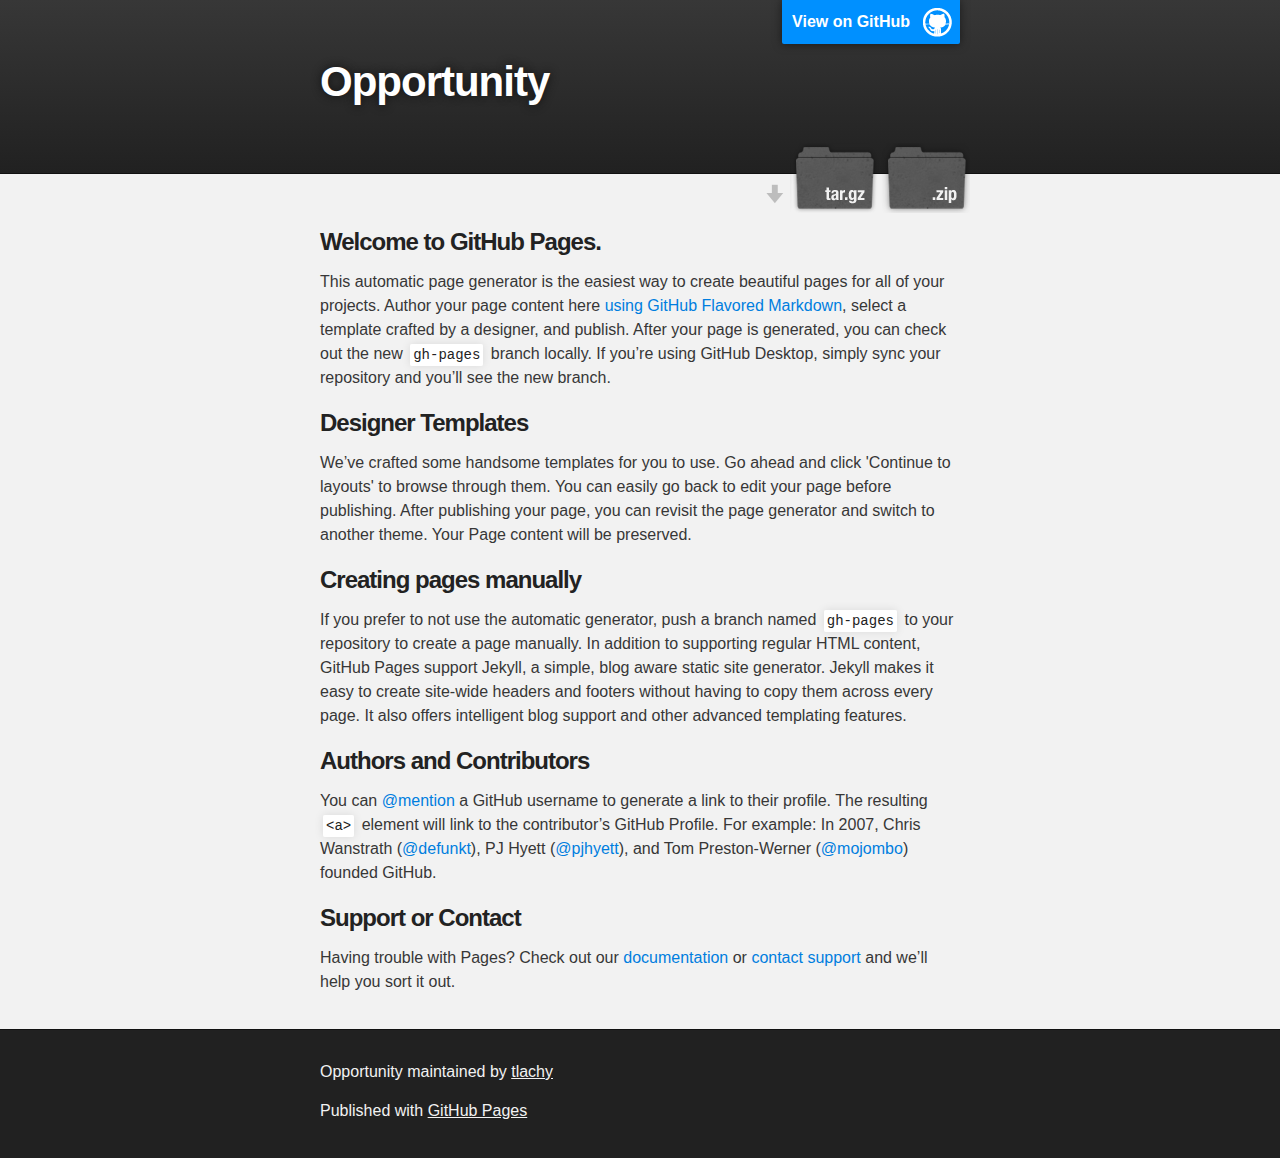
<file: index.html>
<!DOCTYPE html>
<html>

  <head>
    <meta charset='utf-8'>
    <meta http-equiv="X-UA-Compatible" content="chrome=1">
    <meta name="description" content="Opportunity : ">

    <link rel="stylesheet" type="text/css" media="screen" href="stylesheets/stylesheet.css">

    <title>Opportunity</title>
  </head>

  <body>

    <!-- HEADER -->
    <div id="header_wrap" class="outer">
        <header class="inner">
          <a id="forkme_banner" href="https://github.com/tlachy/Opportunity">View on GitHub</a>

          <h1 id="project_title">Opportunity</h1>
          <h2 id="project_tagline"></h2>

            <section id="downloads">
              <a class="zip_download_link" href="https://github.com/tlachy/Opportunity/zipball/master">Download this project as a .zip file</a>
              <a class="tar_download_link" href="https://github.com/tlachy/Opportunity/tarball/master">Download this project as a tar.gz file</a>
            </section>
        </header>
    </div>

    <!-- MAIN CONTENT -->
    <div id="main_content_wrap" class="outer">
      <section id="main_content" class="inner">
        <h3>
<a id="welcome-to-github-pages" class="anchor" href="#welcome-to-github-pages" aria-hidden="true"><span class="octicon octicon-link"></span></a>Welcome to GitHub Pages.</h3>

<p>This automatic page generator is the easiest way to create beautiful pages for all of your projects. Author your page content here <a href="https://guides.github.com/features/mastering-markdown/">using GitHub Flavored Markdown</a>, select a template crafted by a designer, and publish. After your page is generated, you can check out the new <code>gh-pages</code> branch locally. If you’re using GitHub Desktop, simply sync your repository and you’ll see the new branch.</p>

<h3>
<a id="designer-templates" class="anchor" href="#designer-templates" aria-hidden="true"><span class="octicon octicon-link"></span></a>Designer Templates</h3>

<p>We’ve crafted some handsome templates for you to use. Go ahead and click 'Continue to layouts' to browse through them. You can easily go back to edit your page before publishing. After publishing your page, you can revisit the page generator and switch to another theme. Your Page content will be preserved.</p>

<h3>
<a id="creating-pages-manually" class="anchor" href="#creating-pages-manually" aria-hidden="true"><span class="octicon octicon-link"></span></a>Creating pages manually</h3>

<p>If you prefer to not use the automatic generator, push a branch named <code>gh-pages</code> to your repository to create a page manually. In addition to supporting regular HTML content, GitHub Pages support Jekyll, a simple, blog aware static site generator. Jekyll makes it easy to create site-wide headers and footers without having to copy them across every page. It also offers intelligent blog support and other advanced templating features.</p>

<h3>
<a id="authors-and-contributors" class="anchor" href="#authors-and-contributors" aria-hidden="true"><span class="octicon octicon-link"></span></a>Authors and Contributors</h3>

<p>You can <a href="https://github.com/blog/821" class="user-mention">@mention</a> a GitHub username to generate a link to their profile. The resulting <code>&lt;a&gt;</code> element will link to the contributor’s GitHub Profile. For example: In 2007, Chris Wanstrath (<a href="https://github.com/defunkt" class="user-mention">@defunkt</a>), PJ Hyett (<a href="https://github.com/pjhyett" class="user-mention">@pjhyett</a>), and Tom Preston-Werner (<a href="https://github.com/mojombo" class="user-mention">@mojombo</a>) founded GitHub.</p>

<h3>
<a id="support-or-contact" class="anchor" href="#support-or-contact" aria-hidden="true"><span class="octicon octicon-link"></span></a>Support or Contact</h3>

<p>Having trouble with Pages? Check out our <a href="https://help.github.com/pages">documentation</a> or <a href="https://github.com/contact">contact support</a> and we’ll help you sort it out.</p>
      </section>
    </div>

    <!-- FOOTER  -->
    <div id="footer_wrap" class="outer">
      <footer class="inner">
        <p class="copyright">Opportunity maintained by <a href="https://github.com/tlachy">tlachy</a></p>
        <p>Published with <a href="https://pages.github.com">GitHub Pages</a></p>
      </footer>
    </div>

    

  </body>
</html>
</file>
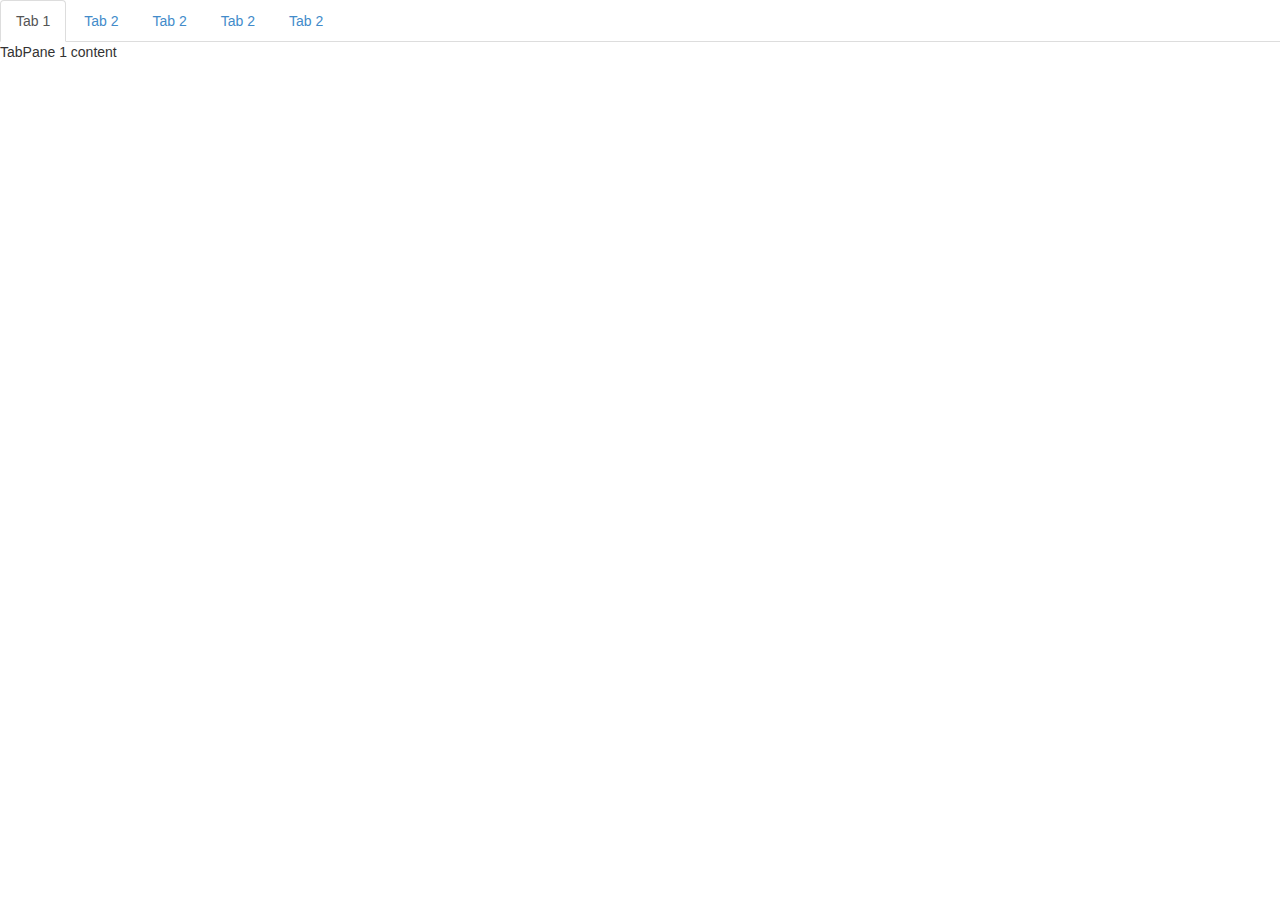
<file: src/main/resources/static/html/index.html>
<!DOCTYPE html>
<html>
<head>
	<title>Hello React</title>
	<script src="../lib/react-0.11.2.js"></script>
	<script src="../lib/JSXTransformer-0.11.2.js"></script>
	<script src="../lib/jquery-1.10.0.js"></script>
	<script src="../lib/react-bootstrap.js"></script>
	<link rel="stylesheet" href="../lib/bootstrap/css/bootstrap.css">
</head>
<body>
<script> var TabbedArea = ReactBootstrap.TabbedArea; var TabPane = ReactBootstrap.TabPane;</script>
<script>function GetURLParameter(sParam, defaultValue)
{
    var sPageURL = window.location.search.substring(1);
    var sURLVariables = sPageURL.split('&');
    for (var i = 0; i < sURLVariables.length; i++)
    {
        var sParameterName = sURLVariables[i].split('=');
        if (sParameterName[0] == sParam)
        {
        	if (jQuery.type(defaultValue) === "number") {
    			return parseInt(sParameterName[1]);
			}
			return sParameterName[1];
		}
	}
	return defaultValue;
};</script>

<div id="content"></div>


<script type="text/jsx"> /** @jsx React.DOM */

var tabbedAreaInstance = (
    <TabbedArea defaultActiveKey={GetURLParameter('tab', 1)}>
      <TabPane key={1} tab="Tab 1">TabPane 1 content</TabPane>
      <TabPane key={2} tab="Tab 2">TabPane 2 content</TabPane>
      <TabPane key={3} tab="Tab 2">TabPane 2 content</TabPane>
      <TabPane key={4} tab="Tab 2">TabPane 2 content</TabPane>
      <TabPane key={5} tab="Tab 2">TabPane 2 content</TabPane>
    </TabbedArea>
  );

React.renderComponent( tabbedAreaInstance, document.getElementById('content'));


</script>

</body>
</html>
</file>
<file: stylesheets/stylesheet.css>
/*******************************************************************************
Slate Theme for GitHub Pages
by Jason Costello, @jsncostello
*******************************************************************************/

@import url(github-light.css);

/*******************************************************************************
MeyerWeb Reset
*******************************************************************************/

html, body, div, span, applet, object, iframe,
h1, h2, h3, h4, h5, h6, p, blockquote, pre,
a, abbr, acronym, address, big, cite, code,
del, dfn, em, img, ins, kbd, q, s, samp,
small, strike, strong, sub, sup, tt, var,
b, u, i, center,
dl, dt, dd, ol, ul, li,
fieldset, form, label, legend,
table, caption, tbody, tfoot, thead, tr, th, td,
article, aside, canvas, details, embed,
figure, figcaption, footer, header, hgroup,
menu, nav, output, ruby, section, summary,
time, mark, audio, video {
  margin: 0;
  padding: 0;
  border: 0;
  font: inherit;
  vertical-align: baseline;
}

/* HTML5 display-role reset for older browsers */
article, aside, details, figcaption, figure,
footer, header, hgroup, menu, nav, section {
  display: block;
}

ol, ul {
  list-style: none;
}

table {
  border-collapse: collapse;
  border-spacing: 0;
}

/*******************************************************************************
Theme Styles
*******************************************************************************/

body {
  box-sizing: border-box;
  color:#373737;
  background: #212121;
  font-size: 16px;
  font-family: 'Myriad Pro', Calibri, Helvetica, Arial, sans-serif;
  line-height: 1.5;
  -webkit-font-smoothing: antialiased;
}

h1, h2, h3, h4, h5, h6 {
  margin: 10px 0;
  font-weight: 700;
  color:#222222;
  font-family: 'Lucida Grande', 'Calibri', Helvetica, Arial, sans-serif;
  letter-spacing: -1px;
}

h1 {
  font-size: 36px;
  font-weight: 700;
}

h2 {
  padding-bottom: 10px;
  font-size: 32px;
  background: url('../images/bg_hr.png') repeat-x bottom;
}

h3 {
  font-size: 24px;
}

h4 {
  font-size: 21px;
}

h5 {
  font-size: 18px;
}

h6 {
  font-size: 16px;
}

p {
  margin: 10px 0 15px 0;
}

footer p {
  color: #f2f2f2;
}

a {
  text-decoration: none;
  color: #007edf;
  text-shadow: none;

  transition: color 0.5s ease;
  transition: text-shadow 0.5s ease;
  -webkit-transition: color 0.5s ease;
  -webkit-transition: text-shadow 0.5s ease;
  -moz-transition: color 0.5s ease;
  -moz-transition: text-shadow 0.5s ease;
  -o-transition: color 0.5s ease;
  -o-transition: text-shadow 0.5s ease;
  -ms-transition: color 0.5s ease;
  -ms-transition: text-shadow 0.5s ease;
}

a:hover, a:focus {text-decoration: underline;}

footer a {
  color: #F2F2F2;
  text-decoration: underline;
}

em {
  font-style: italic;
}

strong {
  font-weight: bold;
}

img {
  position: relative;
  margin: 0 auto;
  max-width: 739px;
  padding: 5px;
  margin: 10px 0 10px 0;
  border: 1px solid #ebebeb;

  box-shadow: 0 0 5px #ebebeb;
  -webkit-box-shadow: 0 0 5px #ebebeb;
  -moz-box-shadow: 0 0 5px #ebebeb;
  -o-box-shadow: 0 0 5px #ebebeb;
  -ms-box-shadow: 0 0 5px #ebebeb;
}

p img {
  display: inline;
  margin: 0;
  padding: 0;
  vertical-align: middle;
  text-align: center;
  border: none;
}

pre, code {
  width: 100%;
  color: #222;
  background-color: #fff;

  font-family: Monaco, "Bitstream Vera Sans Mono", "Lucida Console", Terminal, monospace;
  font-size: 14px;

  border-radius: 2px;
  -moz-border-radius: 2px;
  -webkit-border-radius: 2px;
}

pre {
  width: 100%;
  padding: 10px;
  box-shadow: 0 0 10px rgba(0,0,0,.1);
  overflow: auto;
}

code {
  padding: 3px;
  margin: 0 3px;
  box-shadow: 0 0 10px rgba(0,0,0,.1);
}

pre code {
  display: block;
  box-shadow: none;
}

blockquote {
  color: #666;
  margin-bottom: 20px;
  padding: 0 0 0 20px;
  border-left: 3px solid #bbb;
}


ul, ol, dl {
  margin-bottom: 15px
}

ul {
  list-style-position: inside;
  list-style: disc;
  padding-left: 20px;
}

ol {
  list-style-position: inside;
  list-style: decimal;
  padding-left: 20px;
}

dl dt {
  font-weight: bold;
}

dl dd {
  padding-left: 20px;
  font-style: italic;
}

dl p {
  padding-left: 20px;
  font-style: italic;
}

hr {
  height: 1px;
  margin-bottom: 5px;
  border: none;
  background: url('../images/bg_hr.png') repeat-x center;
}

table {
  border: 1px solid #373737;
  margin-bottom: 20px;
  text-align: left;
 }

th {
  font-family: 'Lucida Grande', 'Helvetica Neue', Helvetica, Arial, sans-serif;
  padding: 10px;
  background: #373737;
  color: #fff;
 }

td {
  padding: 10px;
  border: 1px solid #373737;
 }

form {
  background: #f2f2f2;
  padding: 20px;
}

/*******************************************************************************
Full-Width Styles
*******************************************************************************/

.outer {
  width: 100%;
}

.inner {
  position: relative;
  max-width: 640px;
  padding: 20px 10px;
  margin: 0 auto;
}

#forkme_banner {
  display: block;
  position: absolute;
  top:0;
  right: 10px;
  z-index: 10;
  padding: 10px 50px 10px 10px;
  color: #fff;
  background: url('../images/blacktocat.png') #0090ff no-repeat 95% 50%;
  font-weight: 700;
  box-shadow: 0 0 10px rgba(0,0,0,.5);
  border-bottom-left-radius: 2px;
  border-bottom-right-radius: 2px;
}

#header_wrap {
  background: #212121;
  background: -moz-linear-gradient(top, #373737, #212121);
  background: -webkit-linear-gradient(top, #373737, #212121);
  background: -ms-linear-gradient(top, #373737, #212121);
  background: -o-linear-gradient(top, #373737, #212121);
  background: linear-gradient(top, #373737, #212121);
}

#header_wrap .inner {
  padding: 50px 10px 30px 10px;
}

#project_title {
  margin: 0;
  color: #fff;
  font-size: 42px;
  font-weight: 700;
  text-shadow: #111 0px 0px 10px;
}

#project_tagline {
  color: #fff;
  font-size: 24px;
  font-weight: 300;
  background: none;
  text-shadow: #111 0px 0px 10px;
}

#downloads {
  position: absolute;
  width: 210px;
  z-index: 10;
  bottom: -40px;
  right: 0;
  height: 70px;
  background: url('../images/icon_download.png') no-repeat 0% 90%;
}

.zip_download_link {
  display: block;
  float: right;
  width: 90px;
  height:70px;
  text-indent: -5000px;
  overflow: hidden;
  background: url(../images/sprite_download.png) no-repeat bottom left;
}

.tar_download_link {
  display: block;
  float: right;
  width: 90px;
  height:70px;
  text-indent: -5000px;
  overflow: hidden;
  background: url(../images/sprite_download.png) no-repeat bottom right;
  margin-left: 10px;
}

.zip_download_link:hover {
  background: url(../images/sprite_download.png) no-repeat top left;
}

.tar_download_link:hover {
  background: url(../images/sprite_download.png) no-repeat top right;
}

#main_content_wrap {
  background: #f2f2f2;
  border-top: 1px solid #111;
  border-bottom: 1px solid #111;
}

#main_content {
  padding-top: 40px;
}

#footer_wrap {
  background: #212121;
}



/*******************************************************************************
Small Device Styles
*******************************************************************************/

@media screen and (max-width: 480px) {
  body {
    font-size:14px;
  }

  #downloads {
    display: none;
  }

  .inner {
    min-width: 320px;
    max-width: 480px;
  }

  #project_title {
  font-size: 32px;
  }

  h1 {
    font-size: 28px;
  }

  h2 {
    font-size: 24px;
  }

  h3 {
    font-size: 21px;
  }

  h4 {
    font-size: 18px;
  }

  h5 {
    font-size: 14px;
  }

  h6 {
    font-size: 12px;
  }

  code, pre {
    min-width: 320px;
    max-width: 480px;
    font-size: 11px;
  }

}
</file>
